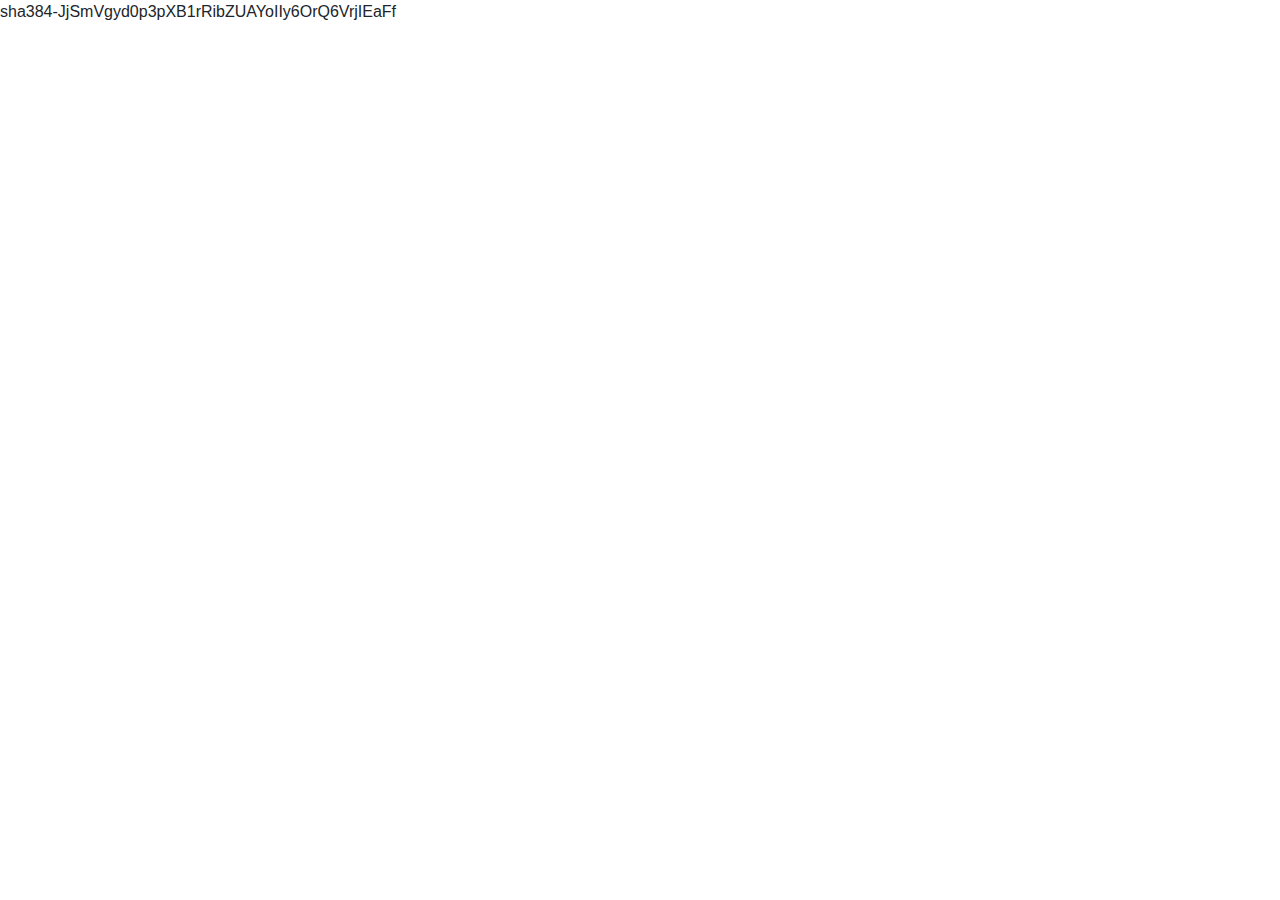
<file: index.html>
<!doctype html>
<html lang="en">
  <head>
    <title>NEL MONDO DEL BASKET</title>
    <!-- Required meta tags -->
    <meta charset="utf-8">
    <meta name="viewport" content="width=device-width, initial-scale=1, shrink-to-fit=no">

    <!-- Bootstrap CSS -->
    <link rel="stylesheet" href="https://stackpath.bootstrapcdn.com/bootstrap/4.3.1/css/bootstrap.min.css" integrity="sha384-ggOyR0iXCbMQv3Xipma34MD+dH/1fQ784/j6cY/iJTQUOhcWr7x9JvoRxT2MZw1T" crossorigin="anonymous">
  </head>
  <body>
      sha384-JjSmVgyd0p3pXB1rRibZUAYoIIy6OrQ6VrjIEaFf
    <!-- Optional JavaScript -->
    <!-- jQuery first, then Popper.js, then Bootstrap JS -->
    <script src="https://code.jquery.com/jquery-3.3.1.slim.min.js" integrity="sha384-q8i/X+965DzO0rT7abK41JStQIAqVgRVzpbzo5smXKp4YfRvH+8abtTE1Pi6jizo" crossorigin="anonymous"></script>
    <script src="https://cdnjs.cloudflare.com/ajax/libs/popper.js/1.14.7/umd/popper.min.js" integrity="sha384-UO2eT0CpHqdSJQ6hJty5KVphtPhzWj9WO1clHTMGa3JDZwrnQq4sF86dIHNDz0W1" crossorigin="anonymous"></script>
    <script src="https://stackpath.bootstrapcdn.com/bootstrap/4.3.1/js/bootstrap.min.js" integrity="sha384-JjSmVgyd0p3pXB1rRibZUAYoIIy6OrQ6VrjIEaFf/nJGzIxFDsf4x0xIM+B07jRM" crossorigin="anonymous"></script>
  </body>
</html>
</file>
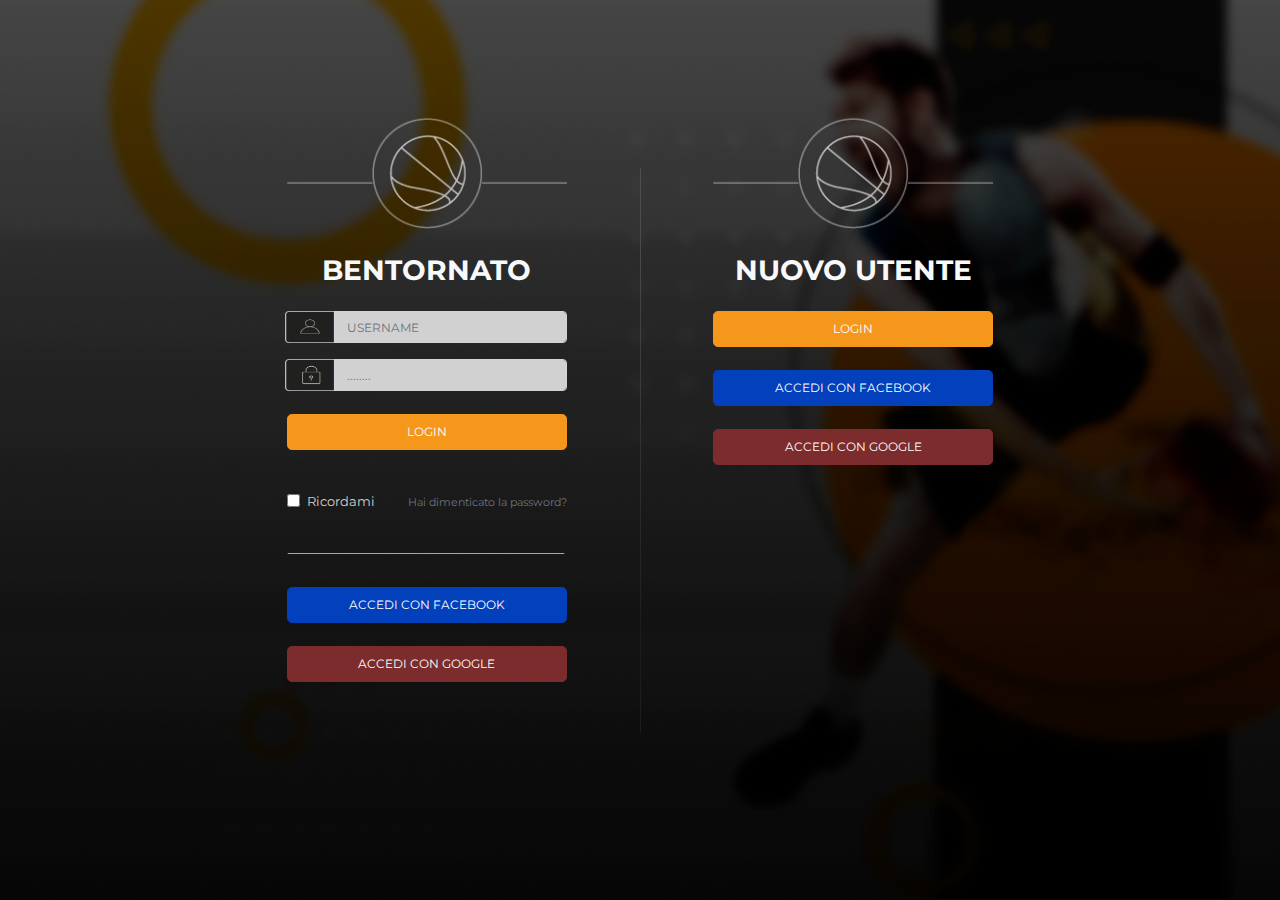
<file: login.html>
<!doctype html>
<html lang="en">
  <head>
    <title>BASKET</title>
    <!-- Required meta tags -->
    <meta charset="utf-8">
    <meta name="viewport" content="width=device-width, initial-scale=1, shrink-to-fit=no">

    <!-- Bootstrap CSS -->
    <link rel="stylesheet" href="https://stackpath.bootstrapcdn.com/bootstrap/4.3.1/css/bootstrap.min.css" integrity="sha384-ggOyR0iXCbMQv3Xipma34MD+dH/1fQ784/j6cY/iJTQUOhcWr7x9JvoRxT2MZw1T" crossorigin="anonymous">
    <link href="css/style.css" rel="stylesheet">
    <link href="css/login.css" rel="stylesheet">


  </head>
  <body>

    <div class="container-fluid">
      <div class="row backgroundimg-login justify-content-center text-center">

                <!-- COLUMN 1 -->
                <div class="col-sm-12 col-md-3 column-formatting">
                  <img src="/img/L-icona-pallone.png" alt="" class="icona">
                  <h3 class="text-light font-weight-bold my-4">BENTORNATO</h3>
        
                  <form>
                    <div class="form-group">
                      <label class="sr-only" for="inlineFormInputGroup">Username</label>
                      <div class="input-group mb-2">
                        <div class="input-group-prepend">
                          <div class="inp-img">
                            <input type="text" />
                            <img src="/img/L-pulsante-utente-3.png" width=50 />
                          </div>
                        </div>
                        <input type="text" class="form-control" id="inlineFormInputGroup" placeholder="USERNAME">
                      </div>
                    </div>
                    <div class="form-group">
                      <label class="sr-only" for="inlineFormInputGroup">Password</label>
                      <div class="input-group mb-2">
                        <div class="input-group-prepend">
                          <div class="inp-img">
                            <input type="text" />
                            <img src="/img/L-pulsante-login-3.png" width=50 />
                          </div>
                        </div>
                        <input type="password" class="form-control" id="exampleInputPassword1" placeholder="........">
                      </div>
                    </div>
        
                    <button type="button" class="btn warning-btn btn-lg btn-block btnMargin">LOGIN</button>                    
                   
                      <div class="form-group chkBx justify-content-between ">
                      <!-- <div class="text-center chkBx"> -->
                        <div class="chkBx1">
                          <input class="form-check-input" type="checkbox" id="inlineCheckbox1" value="option1">
                          <label class="form-check-label text-light" style="" for="inlineCheckbox1">Ricordami</label>
                        </div>

                        <div class="chkBx2" style="float: right">
                          <small id="passwordHelpInline" class="text-muted text-right ">
                            Hai dimenticato la password?
                          </small>
                        </div>
                      </div>

                      <div >

                        <img src="/img/L-riga.png" alt="" style="width: 100%;">                        
                      </div>


                      <!-- <div class="row justify-content-between">
                        <div class="col-4">
                          <input class="form-check-input" type="checkbox" id="inlineCheckbox1" value="option1">
                          <label class="form-check-label text-light" style="" for="inlineCheckbox1">Ricordami</label>
                        </div>
                        <div class="col-8">
                          <small id="passwordHelpInline" class="text-muted text-right " style="">
                            Hai dimenticato la password?
                          </small>
                        </div>
                      </div> -->
        

                    <button type="button" class="btn btn-lg blue-btn btn-block btnMargin">accedi con facebook</button>
                    <button type="button" class="btn btn-lg red-btn btn-block btnMargin">accedi con google</button>
                  </form>
                </div>
        
        
                <!-- COLUMN 2 -->
                <div class="d-none d-sm-none d-md-block col-md-1 align-self-center">
                 <img class="col2" src="/img/L-riga-separatoria.png">
                </div>
        
        
        
                <!-- COLUMN 3 -->
                <div class="col-sm-12 col-md-3 column-formatting">
                  <img src="/img/L-icona-pallone.png" alt="" class="icona">
                  <h3 class="text-light font-weight-bold  my-4">NUOVO UTENTE</h3>
                  <form>
                    <button type="button" class="btn warning-btn btn-lg btn-block btnMargin">LOGIN</button>
                    <button type="button" class="btn btn-lg blue-btn btn-block btnMargin">accedi con facebook</button>
                    <button type="button" class="btn btn-lg red-btn btn-block btnMargin">accedi con google</button>
                  </form>
                </div>
                  
              </div>
            </div>
      </div>
    </div>
    

    



    
      
    <!-- Optional JavaScript -->
    <script src="/js/js.js"></script>
    <!-- jQuery first, then Popper.js, then Bootstrap JS -->
    <script src="https://code.jquery.com/jquery-3.3.1.slim.min.js" integrity="sha384-q8i/X+965DzO0rT7abK41JStQIAqVgRVzpbzo5smXKp4YfRvH+8abtTE1Pi6jizo" crossorigin="anonymous"></script>
    <script src="https://cdnjs.cloudflare.com/ajax/libs/popper.js/1.14.7/umd/popper.min.js" integrity="sha384-UO2eT0CpHqdSJQ6hJty5KVphtPhzWj9WO1clHTMGa3JDZwrnQq4sF86dIHNDz0W1" crossorigin="anonymous"></script>
    <script src="https://stackpath.bootstrapcdn.com/bootstrap/4.3.1/js/bootstrap.min.js" integrity="sha384-JjSmVgyd0p3pXB1rRibZUAYoIIy6OrQ6VrjIEaFf/nJGzIxFDsf4x0xIM+B07jRM" crossorigin="anonymous"></script>
  </body>
</html>
</file>
<file: css/style.css>
@import url('https://fonts.googleapis.com/css?family=Montserrat:200,400,500,700');

html, body {
  height: 100%;
  width: 100%;
  font-family: 'Montserrat', sans-serif !important;
  font-weight:  900 !important;
}

/*-----------------Media Queries -----------------*/

@media (min-width: 576px) {
  .icona{
    width: auto;
  }

}

@media (min-width: 768px) {
  .backgroundimg-login {
    height: 100vh;
    /* width: 100%; */
  }
  .icona{
    width: 100%;
  }  
}

@media (min-width: 992px) {
  .icona{
    width: 100%;
  }
}

@media (min-width: 1200px) {
  
}
</file>
<file: css/login.css>
.btn {
    text-transform: uppercase;
    font-size: 12px;
}

.column-formatting{
    padding: 20px;
    margin-top: 94px;
}

.col2 {
    height: 565px;;
  }

/*----------------- Login Page -----------------*/
.backgroundimg-login {
    background-image: url('/img/L-sfondo.png');
    background-size: cover;
    background-position: center center;
    background-repeat: no-repeat;
    
    /* height: 110vh; */
    /* width: 100%; */
    /* z-index: -2; */
}

/* input image */

.inp-img { position: relative; width:48px; }
.inp-img input { border:none;  display:block; width: 100%; box-sizing: border-box; background: none }
.inp-img img { position: absolute; top: 0px; right: 0px; height: 100%; }


.input-group>.custom-select:not(:first-child), .input-group>.form-control:not(:first-child) {

    background-color: #D1D1D1;
    font-size: 12px;
}

.warning-btn {
    background-color: #F4971B; border-color: #F4971B; color: white;
}

.blue-btn {
    background-color:#0240BC; border-color: #0240BC; color:white;
}

.red-btn {
    background-color:#7C2C2C; border-color: #7C2C2C; color:white;
}

.btnMargin {
    margin-top: 23px!important;
    /* margin-bottom: 12px!important; */
}

.chkBx {
    margin-top: 39px!important;
    padding-bottom: 35px!important;
}
.chkBx > div > small { font-size: 11px }
.chkBx > div > label {     
    /* font-family: montserrat; */
    font-size: 13px;
    font-weight: 400;
    color: #D1D1D1 !important; 
}
.chkBx1 {float: left; margin-left: 1.25rem;}
.chkBx2 {}
</file>
